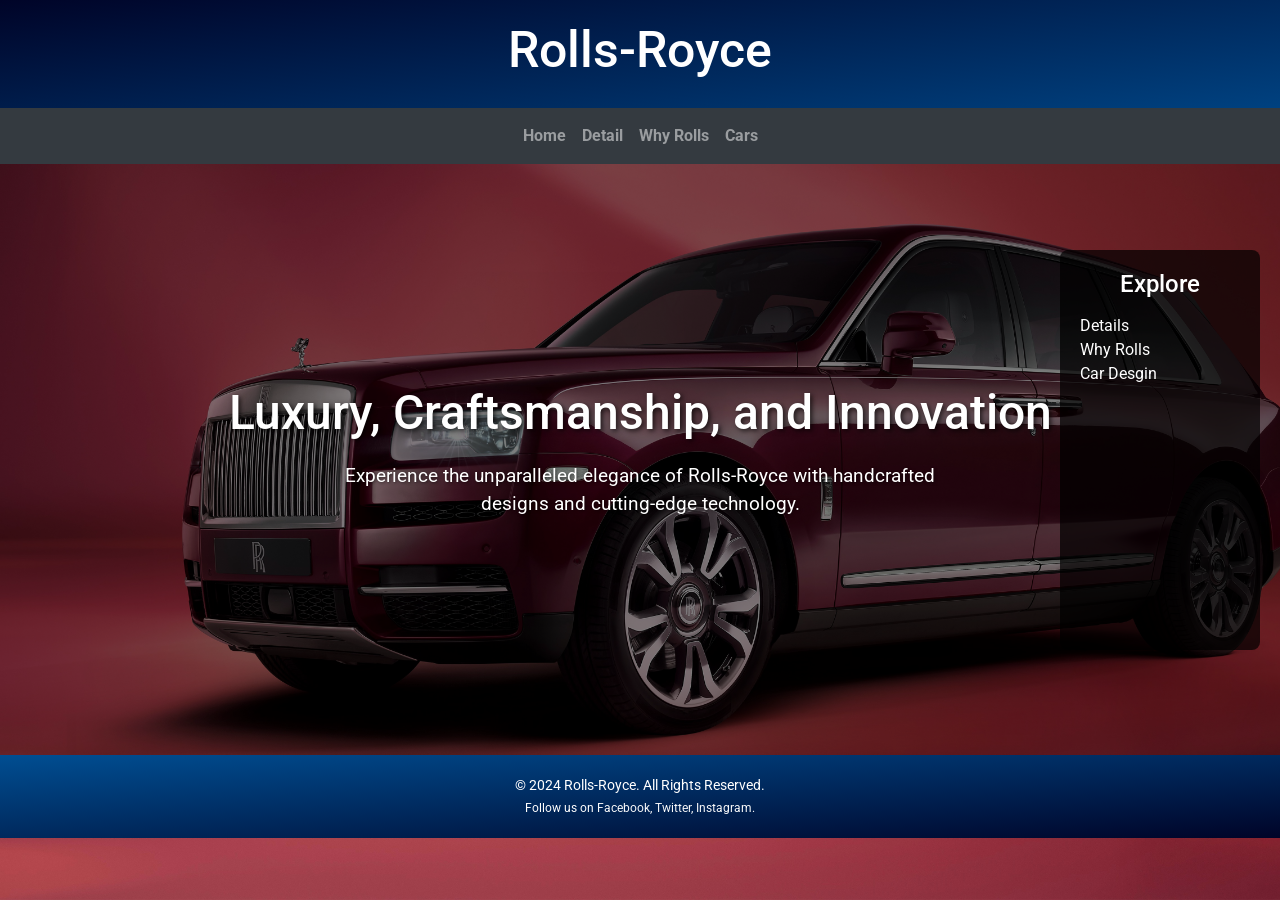
<file: index.html>
<!DOCTYPE html>
<html lang="en">
<head>
    <meta charset="UTF-8">
    <meta name="viewport" content="width=device-width, initial-scale=1.0">
    <link href="https://fonts.googleapis.com/css2?family=Roboto:wght@400;700&display=swap" rel="stylesheet">
    <link href="https://maxcdn.bootstrapcdn.com/bootstrap/4.5.2/css/bootstrap.min.css" rel="stylesheet">
    <link rel="stylesheet" href="style3.css">
    <title>Rolls-Royce Luxury Cars</title>
</head>
<body>
    <!-- Header -->
    <header>
        <div id="heading"><h1>Rolls-Royce</h1></div>
        <nav class="navbar navbar-expand-lg navbar-dark bg-dark navbar-blur">
          <div class="container">
            <button class="navbar-toggler" type="button" data-toggle="collapse" data-target="#navbarNav" aria-controls="navbarNav" aria-expanded="false" aria-label="Toggle navigation">
              <span class="navbar-toggler-icon"></span>
            </button>
            
            <div class="collapse navbar-collapse justify-content-center" id="navbarNav">
              <ul class="navbar-nav">
                <li class="nav-item">
                  <a class="nav-link" href="https://bharath09022002.github.io/Rolls-Royce/">Home</a>
              </li>
              <li class="nav-item">
                <a class="nav-link" href="https://bharath09022002.github.io/Roll-Royce-Detail/">Detail</a>
            </li>
              <li class="nav-item">
                <a class="nav-link" href="https://bharath09022002.github.io/Roll-Royce-Why-Rolls-/">Why Rolls</a>
            </li>
            <li class="nav-item">
              <a class="nav-link" href="https://bharath09022002.github.io/Roll-Royce-Cars/">Cars</a>
          </li>
      
              </ul>
            </div>
          </div>
        </nav>
      </header>


    <!-- Main Content -->
    <main class="content">
        <!-- Hero Section -->
        <section class="hero">
            <h1>Luxury, Craftsmanship, and Innovation</h1>
            <p>Experience the unparalleled elegance of Rolls-Royce with handcrafted designs and cutting-edge technology.</p>
        </section>

        <!-- Aside Section -->
        <aside id="details-sidebar">
            <h2>Explore</h2>
            <ul>
                <li><a href="https://bharath09022002.github.io/Roll-Royce-Detail/">Details</a></li>

                <li><a href="https://bharath09022002.github.io/Roll-Royce-Why-Rolls-/">Why Rolls</a></li>
                <li><a href="https://bharath09022002.github.io/Rolls-Royce-Cars/">Car Desgin</a></li>
            </ul>
        </aside>
    </main>

    <!-- Footer -->
    <footer class="footer">
        <p>&copy; 2024 Rolls-Royce. All Rights Reserved.</p>
        <small>Follow us on 
            <a href="https://www.facebook.com/rollsroycemotorcars/" class="text-light">Facebook</a>, 
            <a href="https://x.com/RollsRoyce" class="text-light">Twitter</a>, 
            <a href="https://www.instagram.com/rollsroycecars/?hl=en" class="text-light">Instagram</a>.
        </small>
    </footer>

    <!-- Bootstrap JS, Popper.js, and jQuery -->
    <script src="https://code.jquery.com/jquery-3.5.1.slim.min.js"></script>
    <script src="https://cdn.jsdelivr.net/npm/@popperjs/core@2.9.2/dist/umd/popper.min.js"></script>
    <script src="https://maxcdn.bootstrapcdn.com/bootstrap/4.5.2/js/bootstrap.min.js"></script>
</body>
</html>
</file>
<file: style3.css>
/* General Reset */
* {
    margin: 0;
    padding: 0;
    box-sizing: border-box;
}

/* Fonts and Background */
body {
    font-family: 'Roboto', sans-serif;
    background-image: url('images/Cullinam.jpg');
    background-repeat: no-repeat;
    background-attachment: fixed;
    background-size: cover;
    color: white;
}

/* Header */
header {
    background: linear-gradient(to bottom right, #000428, #004e92);
    color: white;

    h1{
        text-align: center;
        font-size: 50px;
        padding: 20px;
    }
}

.navbar-blur {
    backdrop-filter: blur(10px);
    background-color: rgba(0, 0, 0, 0.5);
}

.navbar {
    background-color: antiquewhite;
    margin-bottom: 0;
}

.nav-link {
    color: #000;
    font-weight: bold;
}

.nav-link:hover {
    color: #007bff;
}


/* Hero Section */
.hero {
    display: flex;
    flex-direction: column;
    align-items: center;
    justify-content: center;
    text-align: center;
    padding: 220px 100px;
    background: rgba(0, 0, 0, 0.5);
}

.hero h1 {
    font-size: 3em;
    margin-bottom: 20px;
    text-shadow: 2px 2px 5px rgba(0, 0, 0, 0.7);
}

.hero p {
    font-size: 1.2em;
    max-width: 600px;
    text-shadow: 1px 1px 3px rgba(0, 0, 0, 0.5);
}

/* Sidebar Section */
#details-sidebar {
    position: fixed;
    top: 250px;
    right: 20px;
    background: rgba(0, 0, 0, 0.7);
    padding: 20px;
    border-radius: 8px;
    width: 200px;
    height: 400px;
    color: white;
}

#details-sidebar h2 {
    font-size: 1.5em;
    margin-bottom: 15px;
    text-align: center;
}

#details-sidebar ul {
    list-style: none;
}

#details-sidebar ul li a {
    color: #fff;
    text-decoration: none;
}

#details-sidebar ul li a:hover {
    color: #007bff;
}

/* Footer */
.footer {
    background: linear-gradient(to top left, #000428, #004e92);
    padding: 20px;
    text-align: center;
    color: white;
    font-size: 0.9em;
    margin-top: px;
}

.footer p, .footer small {
    margin: 0;
}

.footer small a {
    color: #007bff;
    text-decoration: none;
}

.footer small a:hover {
    color: #0099ff;
}

/* Responsive Styling */
@media (max-width: 768px) {
    #heading h1 {
        font-size: 36px; /* Smaller font size for tablets */
    }

    .hero {
        padding: 100px 20px; /* Reduce padding for tablets */
    }

    .hero h1 {
        font-size: 2.5em; /* Smaller hero text for tablets */
    }

    #details-sidebar {
        width: 160px; /* Adjust sidebar width */
        top: auto; /* Remove positioning on smaller screens */
        bottom: 20px;
        right: 10px;
    }
}

@media (max-width: 576px) {
    /* Mobile view adjustments */
    #heading h1 {
        font-size: 28px; /* Smaller font size for mobile */
    }

    .hero {
        padding: 80px 20px;
    }

    .hero h1 {
        font-size: 2em;
    }

    .hero p {
        font-size: 1em;
    }

    /* Stack Navbar Links Vertically */
    .navbar-nav {
        flex-direction: column;
        text-align: center;
    }

    #details-sidebar {
        position: relative;
        margin: 20px auto;
        width: 100%;
    }
    
    .footer {
        padding: 15px;
        font-size: 0.8em;
    }
}
</file>
